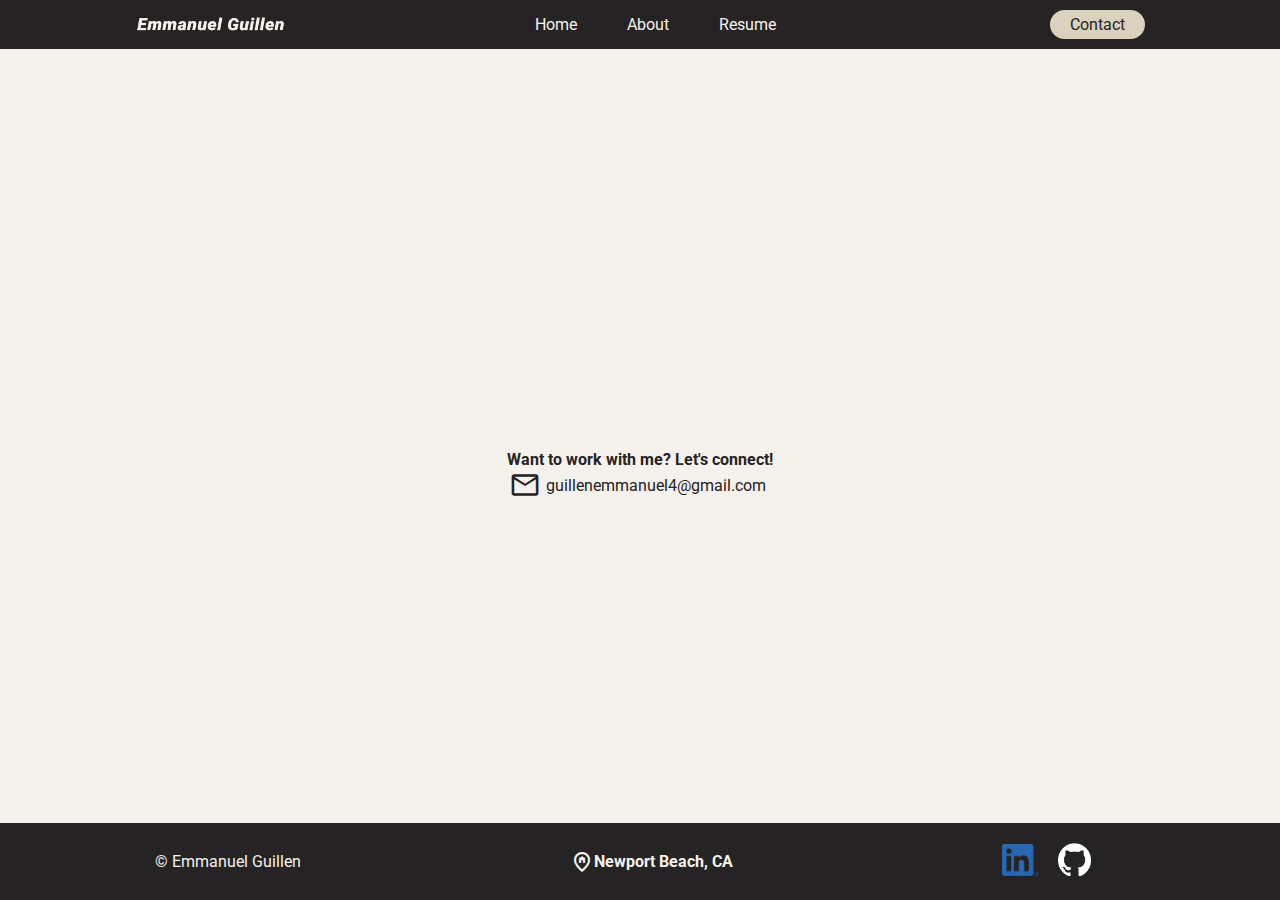
<file: index-contact.html>
<head>
    <title>Emmanuel Guillen - Contact Info</title>
    <!--Favicon Image-->
    <link rel="icon" href="./media/favicon.ico" type="image/x-icon">
    <link rel="shortcut icon" href="./media/favicon.ico" type="image/x-icon">
    <!--CSS Style Sheet-->
    <link rel="stylesheet" href="style.css">
    <link rel="stylesheet" href="style-contact.css">
    <!--Google Fonts Roboto-->
    <link rel="preconnect" href="https://fonts.googleapis.com">
    <link rel="preconnect" href="https://fonts.gstatic.com" crossorigin>
    <link href="https://fonts.googleapis.com/css2?family=Roboto:ital,wght@0,100;0,400;0,700;1,400;1,700&display=swap" rel="stylesheet">
    <!--Google Symbols-->
    <link rel="stylesheet" href="https://fonts.googleapis.com/css2?family=Material+Symbols+Outlined:opsz,wght,FILL,GRAD@48,400,0,0" />
    <link rel="stylesheet" href="https://fonts.googleapis.com/css2?family=Material+Symbols+Outlined:opsz,wght,FILL,GRAD@48,400,0,0" />
    <link rel="stylesheet" href="https://fonts.googleapis.com/css2?family=Material+Symbols+Outlined:opsz,wght,FILL,GRAD@48,400,0,0" />

</head>

<body>
    <!--Home Page-->

    <nav>
        <div id="logo">
            <a href="./index.html"><img src="./media/portfolio-website-logo.png" alt="Emmanuel Guillen logo"></a>
        </div>
        <ul id="nav-options">
            <li class="nav-option"><a href="index.html">Home</a></li>
            <li class="nav-option"><a href="index-hobbies.html">About</a></li>
            <li class="nav-option"><a href="index-resume.html">Resume</a></li>
        </ul>
        </div>
        <div id="nav-button">
            <div><a href="  ./index-contact.html">Contact</a></div>
        </div>
        <a href="javascript:void(0);" id="hamburger-menu" onclick="hamburgerMenu()"><span class="material-symbols-outlined">menu</span></a>
        <a href="javascript:void(0);" id="close-menu" onclick="hamburgerMenu()"><span class="material-symbols-outlined">close</span></a>
    </nav>

    <section id="connect-container">
        <h1>Want to work with me? Let's connect!</h1>
        <div id="email-container">
            <span class="material-symbols-outlined email-icon">mail</span>
            <a href="mailto:guillenemmanuel4@gmail.com">guillenemmanuel4@gmail.com</a></p>
        </div>
    </section>

    <footer>
        <div id="copy-right">
            &copy Emmanuel Guillen
        </div>
        <div id="location">
            <span class="material-symbols-outlined">home_pin</span>
            <h3 id="city-name">Newport Beach, CA</h3>
        </div>
       <div id="social-media-logos">
            <a href="https://www.linkedin.com/in/gemmanuel17/"><img id="linkedIn-logo" src="./media/logos/LI-In-Bug.png" alt="linkedin logo" /></a>
            <a href="https://github.com/gemmanuel17?tab=repositories"><img id="github-logo" src="./media/logos/github-mark-white.png" alt="github logo" /></a>
        </div>

    </footer>
    
</body>

<script src="script.js"></script>

</html>
</file>
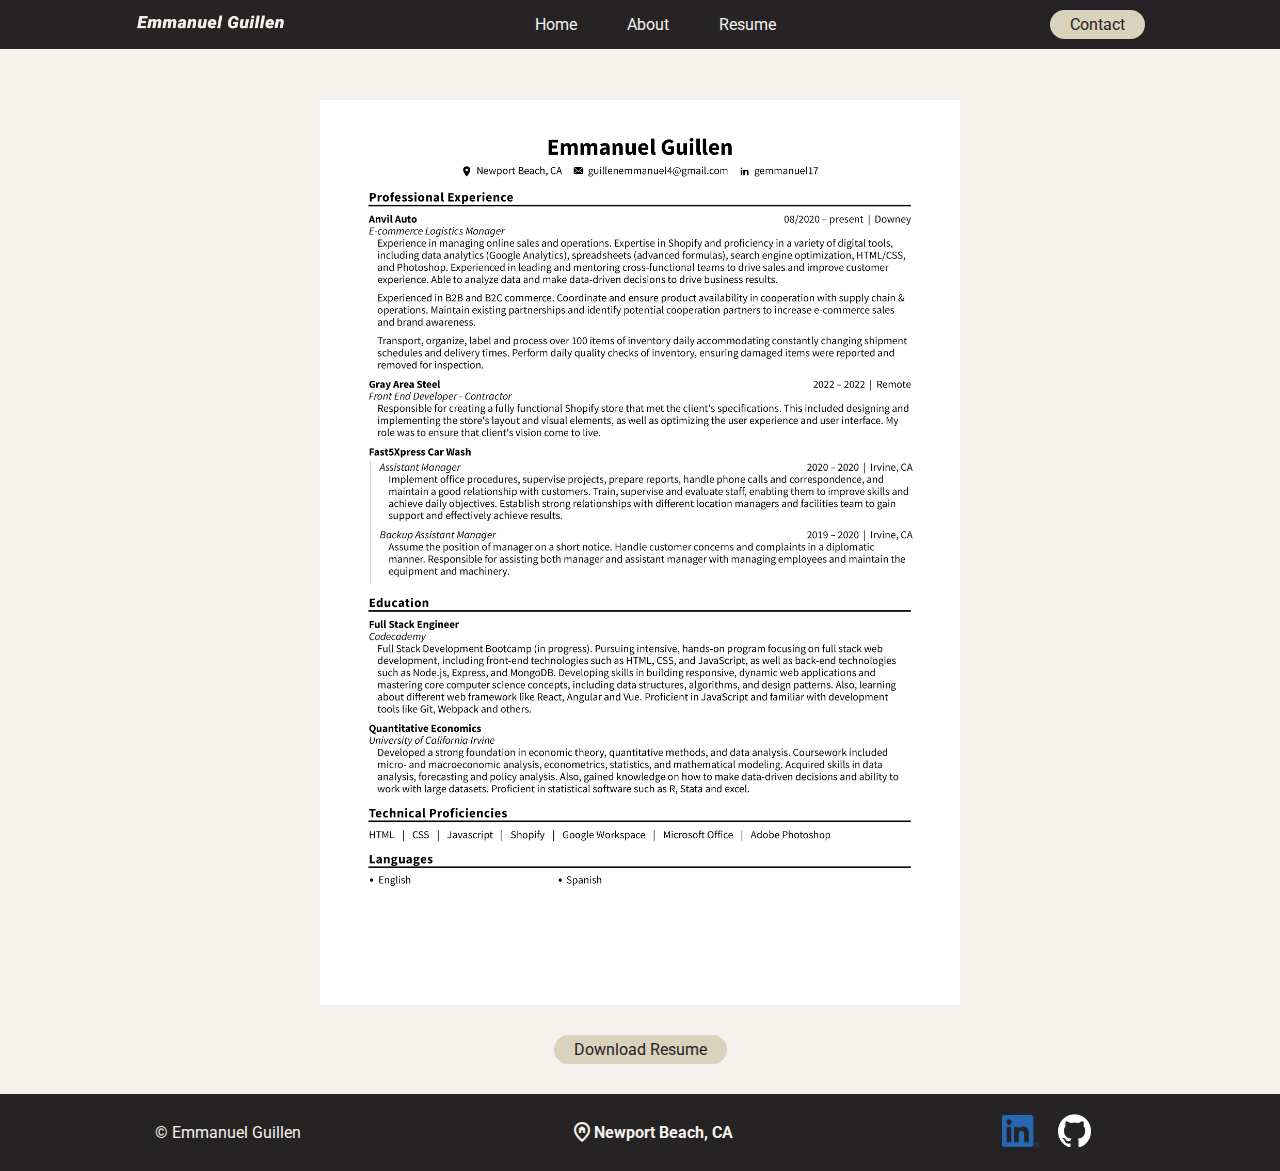
<file: index-resume.html>
<!DOCTYPE html>
<html>
<head>
    <title>Emmanuel Guillen - Resume</title>
    <!--Favicon Image-->
    <link rel="icon" href="./media/favicon.ico" type="image/x-icon">
    <link rel="shortcut icon" href="./media/favicon.ico" type="image/x-icon">
    <!--CSS Style Sheet-->
    <link rel="stylesheet" href="style.css">
    <link rel="stylesheet" href="style-resume.css">
    <!--Google Fonts Roboto-->
    <link rel="preconnect" href="https://fonts.googleapis.com">
    <link rel="preconnect" href="https://fonts.gstatic.com" crossorigin>
    <link href="https://fonts.googleapis.com/css2?family=Roboto:ital,wght@0,100;0,400;0,700;1,400;1,700&display=swap" rel="stylesheet">
    <!--Google Symbols-->
    <link rel="stylesheet" href="https://fonts.googleapis.com/css2?family=Material+Symbols+Outlined:opsz,wght,FILL,GRAD@48,400,0,0" />
    <link rel="stylesheet" href="https://fonts.googleapis.com/css2?family=Material+Symbols+Outlined:opsz,wght,FILL,GRAD@48,400,0,0" />
    <!--Temporary Google Symbol-->
    <link rel="stylesheet" href="https://fonts.googleapis.com/css2?family=Material+Symbols+Outlined:opsz,wght,FILL,GRAD@48,400,0,0" />

</head>

<body>
    <!--Home Page-->

    <nav>
        <div id="logo">
            <a href="./index.html"><img src="./media/portfolio-website-logo.png" alt="Emmanuel Guillen logo"></a>
        </div>
        <ul id="nav-options">
            <li class="nav-option"><a href="index.html">Home</a></li>
            <li class="nav-option"><a href="index-hobbies.html">About</a></li>
            <li class="nav-option"><a href="index-resume.html">Resume</a></li>
        </ul>
        </div>
        <div id="nav-button">
            <div><a href="  ./index-contact.html">Contact</a></div>
        </div>
        <a href="javascript:void(0);" id="hamburger-menu" onclick="hamburgerMenu()"><span class="material-symbols-outlined">menu</span></a>
        <a href="javascript:void(0);" id="close-menu" onclick="hamburgerMenu()"><span class="material-symbols-outlined">close</span></a>
    </nav>

    <section id="resume-container">
        <img src="./media/Emmanuel_Guillen_Resume.jpg" alt="Resume of Emmanuel Guillen">
        <a class="link-button" href="./media/Emmanuel_Guillen_Resume.pdf">Download Resume</a>
    </section>

    <footer>
        <div id="copy-right">
            &copy Emmanuel Guillen
        </div>
        <div id="location">
            <span class="material-symbols-outlined">home_pin</span>
            <h3 id="city-name">Newport Beach, CA</h3>
        </div>
       <div id="social-media-logos">
            <a href="https://www.linkedin.com/in/gemmanuel17/"><img id="linkedIn-logo" src="./media/logos/LI-In-Bug.png" alt="linkedin logo" /></a>
            <a href="https://github.com/gemmanuel17?tab=repositories"><img id="github-logo" src="./media/logos/github-mark-white.png" alt="github logo" /></a>
        </div>

    </footer>

</body>

<script src="script.js"></script>

</html>
</file>
<file: style.css>
* {
    /*border: 1px dotted red;*/
    font-family: 'Roboto', sans-serif;
    color: rgba(37, 35, 35, 1);
    font-size: 16px;
    box-sizing: border-box;
    padding: 0;
    margin: 0;
}

html {
    background-color: rgba(245, 241, 237, 1);
    width: 100%;
}

body {
    background: rgba(245, 241, 237, 1);
    width: 100%;
}

a {
    text-decoration: none;
}

h2 {
    font-size: 2rem;
    text-align: center;
    margin: 15px 0;
}

.material-symbols-outlined {
    color: rgba(245, 241, 237, 1);
    font-size: 1.5rem !important;
}

/* Navigation Menu Styling */

nav {
    background-color: rgba(37, 35, 35, 1);
    display: flex;
    justify-content: space-around;
    align-items: center;
    position: fixed;
    top: 0;
    width: 100%;
    z-index: 99;
}

#logo {
    width: 10%;
}

#logo img {
    width: 120%;
    height: auto;
}

#hamburger-menu {
    display: none;
}

#close-menu {
    display: none;
    padding: 30px;;
}

#nav-options {
    list-style-type: none;
}

.nav-option {
    display: inline-block;
    margin: 0 5px;
}

.nav-option a {
    color: rgba(245, 241, 237, 1);
    padding: 18px;
}

@media only screen and (min-device-width: 431px) {

    nav {
        padding: 10px;
    }

    .nav-option a:hover {
        color: rgba(37, 35, 35, 1);
        background-color: rgba(218, 210, 188, 1);
    }

    #nav-options {
        display: block !important;
    }

    #nav-button {
        background-color: rgba(218, 210, 188, 1);
        border-radius: 15px;
        padding: 5px 20px;
        border: none;
    }

    #nav-button:hover {
        background-color: rgba(205, 193, 162, 1);
    }
}

/* Intro Container Styling */

#intro-container {
    display: flex;
    justify-content: center;
    align-items: center;
    flex-direction: column;
    background-image: url(./media/beach-background.jpg);
    background-repeat: no-repeat;
    background-position: center;
    background-size: cover;
    width: 100%;
    height: auto;
    margin-top: 49px;
    padding: 200px 0;

}

#intro-container div {
    font-size: 3rem;
    text-shadow: 0 0 3px #ffffff;
}

#intro-container h1 {
    font-size: 8rem;
    text-shadow: 0 0 3px #ffffff;
}

#coding-languages {
    display: flex;
    justify-content: center;
    align-content: center;
    flex-direction: column;
    padding: 20px 85px;
    margin: 0 auto;
}

#logo-img {
    display: flex;
    justify-content: space-around;
    align-items: center;
    width: 50%;
    margin: 0 auto;
}

#html-logo {
    width: 25%;
    height: auto;
}

#css-logo {
    width: 25%;
    height: auto;
}

#js-logo {
    width: 25.6%;
    height: auto;
}

/* Slideshow styling */

/* Slideshow container */
#slideshow-container {
    max-width: 1000px;
    position: relative;
    margin: auto;
}

/* Slideshow Image */
.project-img {
    width: 100%;
}

.project-link a {
    font-size: 1.5em;
}

/* Hide slides by default */
.project-slide {
    display: none;
    background-color: #fff;
    box-shadow: 0px 0px 15px rgba(0, 0, 0, 0.9);
    border-radius: 10px;
    padding: 50px;
    height: 700px;
    max-width: 100%;
}

.project-description {
    text-align: center;
}

.project-button-link {
    background-color: rgba(218, 210, 188, 1);
    border-radius: 15px;
    padding: 5px 20px;
    border: none;
    margin: 30px 0;
    position:absolute;
    bottom: 1px;
    left: 420px;
}

.project-button-link:hover {
    background-color: rgba(205, 193, 162, 1);
}

/* Next & previous buttons */
.prev, .next {
    cursor: pointer;
    position: absolute;
    top: 50%;
    width: auto;
    margin-top: -22px;
    padding: 16px;
    color: #fff;
    background-color: #000;
    font-weight: bold;
    font-size: 18px;
    transition: 0.6s ease;
    border-radius: 0 3px 3px 0;
    user-select: none;
}

/* Position "next button" to the right */
.next {
    right: 0;
    border-radius: 3px 0 0 3px;
}

/* On hover add a black background */
.prev:hover, .next:hover {
    background-color: rgba(0, 0, 0, 0.5);
}

/* Caption */
.project-link {

}

/* Dots */
.dot {
    cursor: pointer;
    height: 15px;
    width: 15px;
    margin: 15px 2px;
    background-color: #bbb;
    border-radius: 50%;
    display: inline-block;
    transition: background-color 0.6s ease;
}

.active, .dot:hover {
    background-color: #717171;
}

/* Fading animation */
.fade {
    animation-name: fade;
    animation-duration: 1.5s;
}

@keyframes fade {
    from {opacity: .4;}
    to {opacity: 1;}
}

/* Footer Styling */

footer{
    background-color: rgba(37, 35, 35, 1);
    display: flex;
    justify-content: space-around;
    align-items: center;
    width: 100%;
    padding: 20px;
}

#copy-right, #city-name {
    color: rgba(245, 241, 237, 1);
}

#location {
    display: flex;
    justify-content: end;
    align-items: center;
}

#social-media-logos {
    width: 10%;
}

#linkedIn-logo {
    width: 30%;
    height: auto;

}

#github-logo {
    width: 27%;
    height: auto;
    margin-left: 15px;

}

/* Tablet styling Portrait */

@media only screen and (max-device-width: 820px) and (orientation: portrait) {
    
    #logo {
        width: 17%;
    }

    #logo-img {
        width: 63%;
    }

    #project-container {
        width: 100%;
    }

    #projects {
        gap: 30px;
        width: 100%;
    }

    .project { 
        width: 46%;
    }

    footer{
        display: grid;
        grid-template-columns: auto auto;
    }

    #social-media-logos {
        width: 100%;
        padding-top: 15px;
    }

    #location {
        grid-row: 1 / 3;
        grid-column: 2 / 3;
    }
}

/* Tablet styling Landscape */

@media only screen and (max-device-width: 820px) and (orientation: landscape) {
    
    #logo {
        width: 13%;
    }

    #project-container {
        width: 90%;
        margin: auto;
    }

    .project { 
        width: 46%;
    }
}

/* Mobile device styling*/

@media only screen and (max-device-width: 430px) {
    * {
        font-size: 1.25rem;
    }

    nav {
        justify-content: space-between;
    }

    #logo {
        width: 30%;
        padding: 30px;;
    }
    
    #logo img {
        width: 150%;
        height: auto;
    }

    #nav-options, #nav-button {
        display: none;
        position: fixed;
        z-index: 99;
        background-color: rgba(37, 35, 35, 1);
        width: 100%;
        text-align: center;
    }

    #nav-options {
        top: 115px;
    }

    .nav-option {
        display: block;
        padding: 20px 0;
    }

    #nav-button {
        top: 342px;
        padding: 20px 0;
    }

    #nav-button a{
        color: rgba(245, 241, 237, 1);
    }

    #hamburger-menu {
        display: block;
        padding: 30px;
    }

    .material-symbols-outlined {
        color: rgba(245, 241, 237, 1);
        font-size: 2.5rem !important;
    }

    #coding-laguages {
        width: 100%;
    }

    #logo-img {
        width: 100%;
    }

    #project-container {
        width: 100%;
    }

    #projects {
        justify-content: center;
        align-items: center; 
        flex-direction: column;
    }

    .project {
        width: 100%;
        height: auto;
    }

    .prev, .next {
        display: none;
    }

    .project-slide {
        height: 850px;
        border-top: 2px solid rgba(0, 0, 0, 0.9);
        box-shadow: none;
        border-radius: 0;
    }

    .project-button-link {
        bottom: 4px;
        left: 38%;
    }

    footer{
        width: 100%;
        padding: 30px 55px;
    }
    
    #linkedIn-logo {
        width: 15%;
    }

    #github-logo {
        width: 13%;
    }

}
</file>
<file: style-contact.css>
#connect-container {
    display: flex;
    justify-content: center;
    align-items: center;
    width: 100%;
    flex-direction: column;
    position: relative;
    top: 50%;
    bottom: 50%;
}

#email-container {
    display: flex;
    justify-content: center;
    align-content: center;
    gap: 5px;
}

.email-icon {
    color: rgba(37, 35, 35, 1) !important;
    font-size: 2rem !important;
}

#email-container a {
    align-self: center;
}

#email-container a:hover {
    text-decoration: underline;
}


footer {
    position: fixed;
    bottom: 0;
}


@media only screen and (max-device-width: 430px) and (orientation: portrait) {
    #nav-options {
        top: 109px;
    }
    
    .nav-option {
        padding: 20px 0;
    }

    #nav-button {
        top: 336px;
        padding: 20px 0;
    }

}
</file>
<file: style-resume.css>
#resume-container {
    display: flex;
    justify-content: center;
    align-items: center;
    flex-direction: column;
    margin-top: 100px;
}

#resume-container img {
    width: 50%;
    height: auto;
}

.link-button {
    background-color: rgba(218, 210, 188, 1);
    border-radius: 15px;
    padding: 5px 20px;
    border: none;
    margin: 30px 0;
}

.link-button:hover {
    background-color: rgba(205, 193, 162, 1);
}

/* Tablet styling Portrait*/

@media only screen and (min-device-width: 431px) and (max-device-width: 820px) and (orientation: portrait) {

    footer {
        position: fixed;
        bottom: 0;
    }

}

/* Mobile device styling*/

@media only screen and (max-device-width: 430px) and (orientation: portrait) {
    .nav-option {
        padding: 20px 0;
    }

    #nav-button {
        top: 338px;
        padding: 20px 0;
    }

    #resume-container {
        margin-top: 200px;
    }

    #resume-container img {
        width: 90%;
        height: auto;
    }

    .link-button {
        font-size: 1.5rem;
        padding: 15px 60px;
    }

}
</file>
